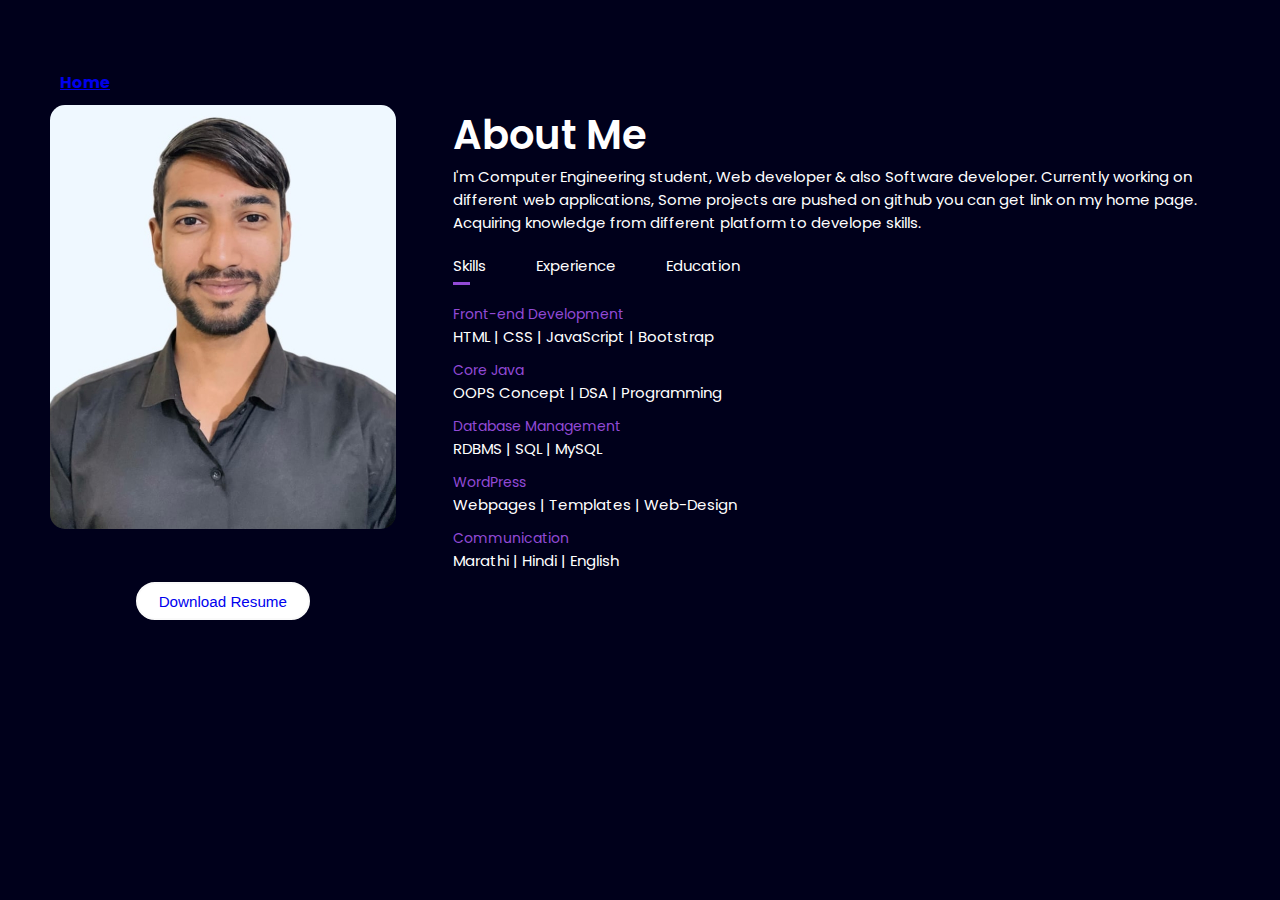
<file: about.html>
<!DOCTYPE html>
<html lang="en">

<head>
    <meta charset="UTF-8">
    <meta name="viewport" content="width=device-width, initial-scale=1.0">
    <title>About</title>
    <link rel="stylesheet" href="about.css">
</head>

<body>
    <div id="about">
        <div class="container">
            <h4><a href="index.html">Home</a></h4>
            <div class="row">
                <div class="about-col-1">
                    <img src="Photos/Aniket Photo Passport.jpg">
                </div>
                <div class="about-col-2">
                    <h1 class="sub-title">About Me</h1>
                    <p>I'm Computer Engineering student, Web developer & also Software developer. Currently working on different web applications, Some projects are pushed on github you can get link on my home page. Acquiring knowledge from different platform to develope skills.</p>

                    <div class="tab-titles">
                        <p class="tab-links active-link" onclick="opentab('skills')">Skills</p>
                        <p class="tab-links" onclick="opentab('experience')">Experience</p>
                        <p class="tab-links" onclick="opentab('education')">Education</p>
                    </div>

                    <div class="tab-contents active-tab" id="skills">
                        <ul>
                            <li><span>Front-end Development</span><br>HTML | CSS | JavaScript | Bootstrap</li>
                            <li><span>Core Java</span><br>OOPS Concept | DSA | Programming</li>
                            <li><span>Database Management</span><br>RDBMS | SQL | MySQL</li>
                            <li><span>WordPress</span><br>Webpages | Templates | Web-Design</li>
                            <li><span>Communication</span><br>Marathi | Hindi | English</li>
                        </ul>
                    </div>

                    <div class="tab-contents" id="experience">
                        <ul>
                            <li><span>December 2023-January 2024 | Internship</span><br>Web Development Internship @ Code Clause
                                <br>&emsp; - Worked on Live Language Translator.
                                <br>&emsp; - Used HTML, CSS & JavaScript.
                            </li>
                            <li><span>April 2023-May 2023 | Internship</span><br>Web Development and Designing Internship
                                @ Oasis Infobyte
                                <br>&emsp; - Worked on Personal portfolio website.
                                <br>&emsp; - Used HTML, CSS, JavaScript, Bootstrap.
                            </li>
                            <li><span>April 2023-May 2023 | Internship</span><br>Web Development Internship @ Cascode
                                <br>&emsp; - Worked on Crypto tracker website.
                                <br>&emsp; - Used HTML, CSS, JavaScript.
                            </li>
                        </ul>
                    </div>

                    <div class="tab-contents" id="education">
                        <ul>
                            <li><span>2020-2024</span><br>PDEA's COE, Pune | SPPU<br>BE Pursuing, Computer
                                Engineering.<br>8.43 SGPA (TE)</li>
                            <li><span>2019-2020</span><br>Arts, Commerce & Science Junior College, Khed, Pune.<br>HSC |
                                64.46% <br></li>
                            <li><span>2017-2018</span><br>Dnyanwardhini Vidyalaya, Chakan, Khed, Pune.<br>SSC | 83%</li>
                        </ul>
                    </div>
                </div>
                <div id="resume">
                    <button class="btn" onclick="downloadResume()"><a href= "https://drive.google.com/file/d/1rT43HpvICjF6Nat3X33hpd83J_nJ49ZC/view">Download Resume</a></button>
                </div>
            </div>
        </div>
    </div>

    <script>

        var tablinks = document.getElementsByClassName("tab-links");
        var tabcontents = document.getElementsByClassName("tab-contents");

        function opentab(tabname) {
            for (tablink of tablinks) {
                tablink.classList.remove("active-link");
            }
            for (tabcontent of tabcontents) {
                tabcontent.classList.remove("active-tab");
            }
            event.currentTarget.classList.add("active-link");
            document.getElementById(tabname).classList.add("active-tab");
        }
    </script>
</body>

</html>
</file>
<file: about.css>
@import url("https://fonts.googleapis.com/css2?family=Poppins:wght@100;200;300;400;500;600;700;800&display=swap");

* {
    padding: 0;
    margin: 0;
}

body {
    background-color: rgb(0, 0, 27);
    color: white;
    font-family: 'Poppins', sans-serif;
}

h4{
    margin: 10px;
}

.container{
    width: 90%;
    height: auto;
    padding: 50px;
    margin-top: 10px;
}

.row {
    display: flex;
    justify-content: space-between;
    flex-wrap: wrap;
}

.about-col-1 {
    flex-basis: 30%;
}

.about-col-1 img {
    width: 100%;
    border-radius: 15px;
}

.about-col-2 {
    flex-basis: 65%;
}

.sub-title {
    font-size: 40px;
    font-weight: 600;
    color: #fff;
}

p{
    font-size: 15px;
}

.tab-titles {
    display: flex;
    margin: 20px 0px 25px;
}

.tab-links {
    margin-right: 50px;
    font-size: 15px;
    font-weight: 500px;
    cursor: pointer;
    position: relative;
}

.tab-links::after {
    content: '';
    width: 0;
    height: 3px;
    background: rgb(146, 74, 214);
    position: absolute;
    left: 0;
    bottom: -8px;
    transition: 0.5s;
}

.tab-links.active-link::after {
    width: 50%;
}

.tab-contents ul li {
    font-size: 15px;
    list-style: none;
    margin: 10px 0;
}

.tab-contents ul li span {
    color: rgb(146, 74, 214);
    font-size: 14px;
}

.tab-contents {
    display: none;
}

.tab-contents.active-tab {
    display: block;
}

#resume{
        display: flex;
        width: 30%;
        align-items: center;
        justify-content: center;
}

.btn {
    padding: 0.6rem 1.3rem;
    background-color: #fff;
    border: 2px solid #fafafa;
    font-size: 0.95rem;
    color: rgb(146, 74, 214);
    line-height: 1;
    border-radius: 25px;
    outline: none;
    cursor: pointer;
    transition: 0.3s;
    margin: 0;
  }

.btn a{
    text-decoration: none;
}

.btn:hover {
    background-color: transparent;
    color: #fff;
}
  

@media only screen and (max-width: 600px) {
    .container {
        padding: 30px;
    }

    .about-col-1,
    .about-col-2 {
        flex-basis: 100%;
        align-items: center;
    }

    .sub-title {
        font-size: 40px;
        font-weight: 600;
        color: #fff;
    }

    .tab-links {
        margin-right: 20px;
    }

    #resume {
        width: 100%;
    }
}
</file>
